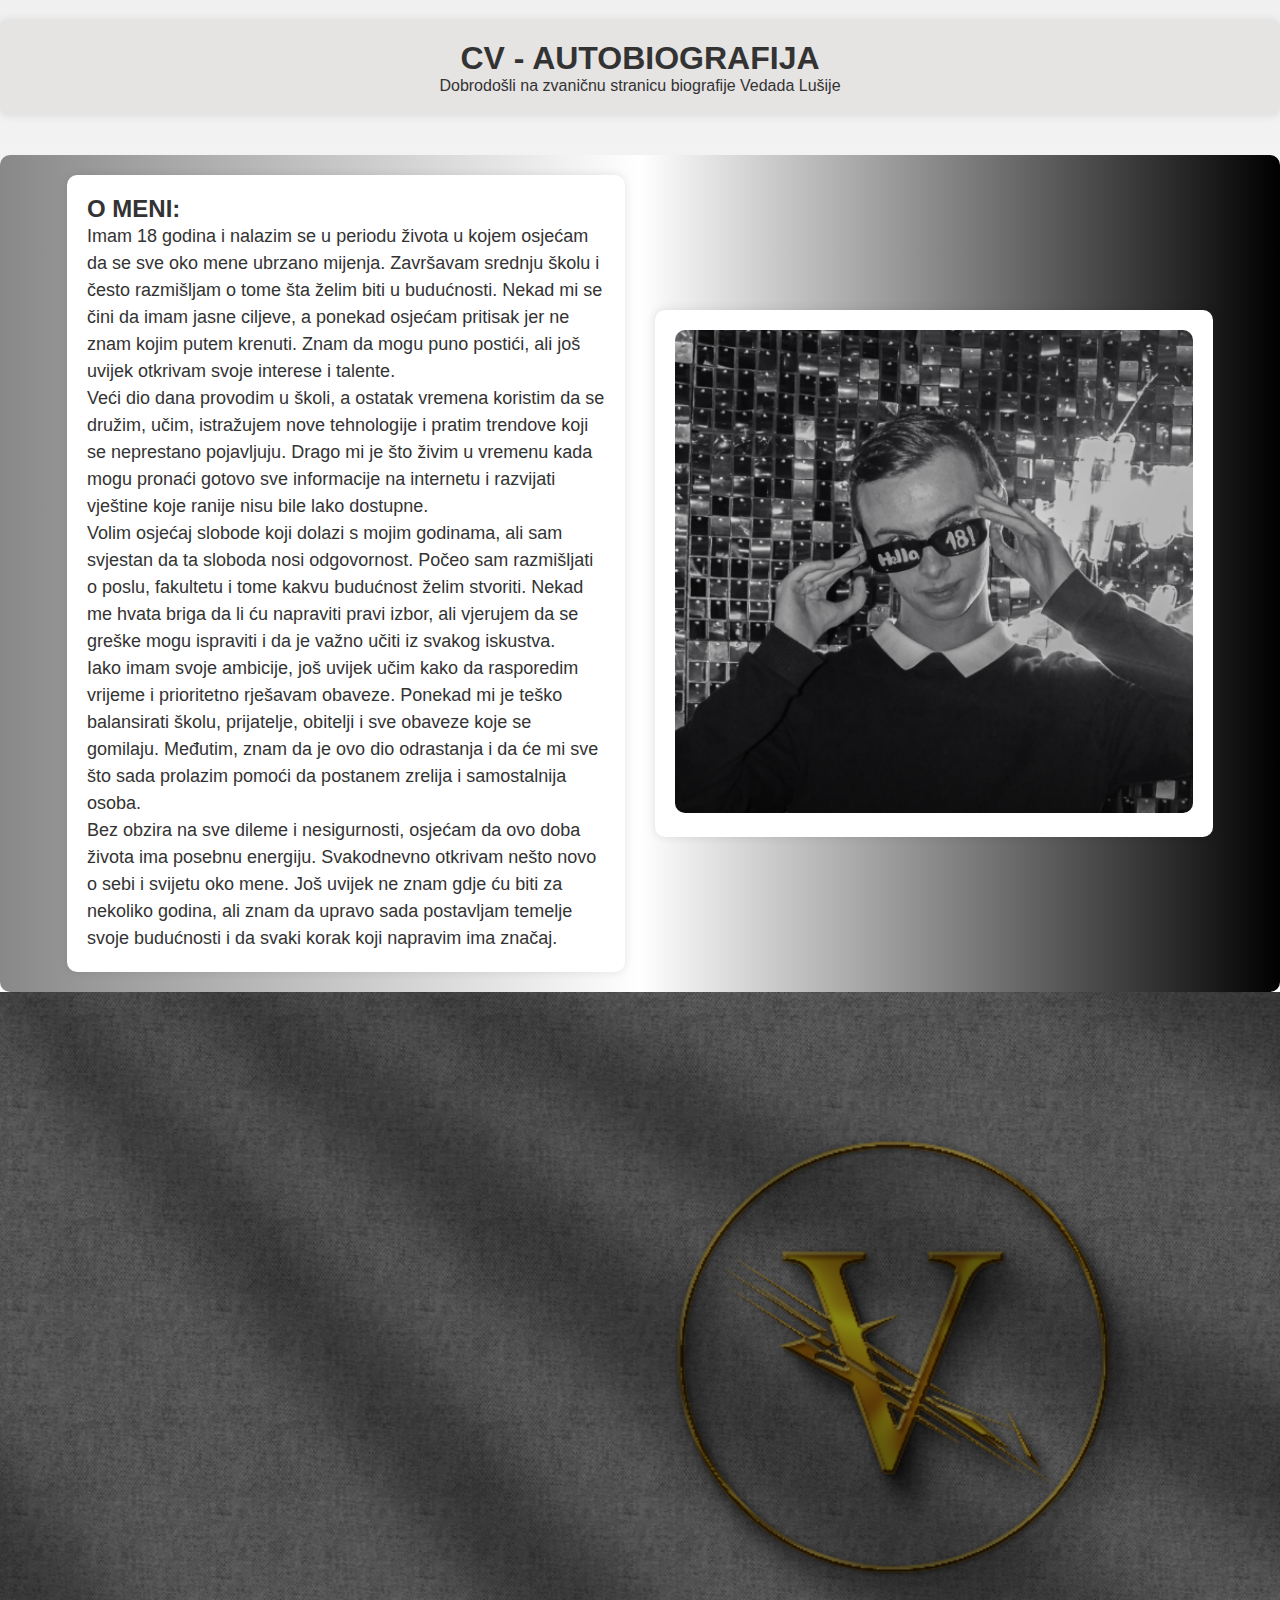
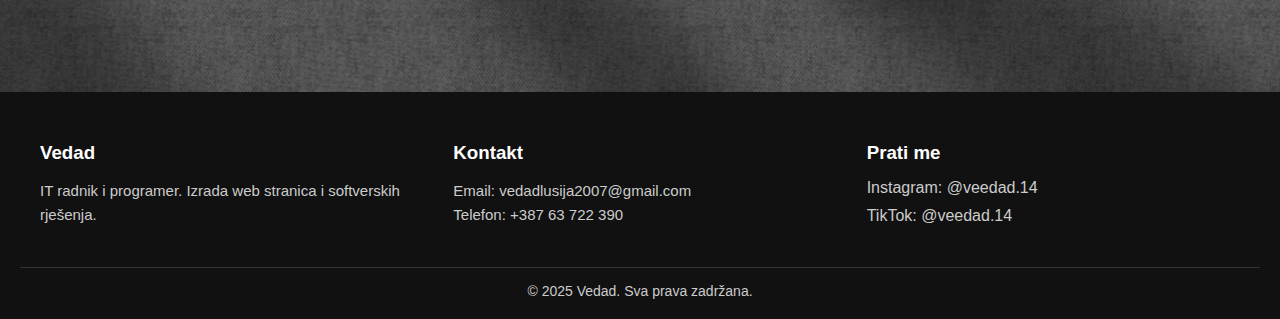
<file: index.html>
<!DOCTYPE html>
<html lang="en">
<head>
    <meta charset="UTF-8">
    <meta name="viewport" content="width=device-width, initial-scale=1.0">
    <link rel="stylesheet" href="style.css">

    <title>AUTOBIOGRAFIJA</title>
</head>
<body>
    <div class="najveciDiv">
        <h1> CV - AUTOBIOGRAFIJA </h1>
        <p> Dobrodošli na zvaničnu stranicu biografije Vedada Lušije</p>
    </div>

<div id="container">
    <div id="tekst">
        <h2>O MENI: </h2>
<p>
    Imam 18 godina i nalazim se u periodu života u kojem osjećam da se sve oko mene ubrzano mijenja. 
    Završavam srednju školu i često razmišljam o tome šta želim biti u budućnosti. Nekad mi se čini da imam jasne ciljeve, 
    a ponekad osjećam pritisak jer ne znam kojim putem krenuti. Znam da mogu puno postići, ali još uvijek otkrivam 
    svoje interese i talente.
</p>

<p>
    Veći dio dana provodim u školi, a ostatak vremena koristim da se družim, učim, istražujem nove tehnologije 
    i pratim trendove koji se neprestano pojavljuju. Drago mi je što živim u vremenu kada mogu pronaći gotovo sve 
    informacije na internetu i razvijati vještine koje ranije nisu bile lako dostupne.
</p>

<p>
    Volim osjećaj slobode koji dolazi s mojim godinama, ali sam svjestan da ta sloboda nosi odgovornost. 
    Počeo sam razmišljati o poslu, fakultetu i tome kakvu budućnost želim stvoriti. Nekad me hvata briga 
    da li ću napraviti pravi izbor, ali vjerujem da se greške mogu ispraviti i da je važno učiti iz svakog iskustva.
</p>

<p>
    Iako imam svoje ambicije, još uvijek učim kako da rasporedim vrijeme i prioritetno rješavam obaveze. 
    Ponekad mi je teško balansirati školu, prijatelje, obitelji i sve obaveze koje se gomilaju. 
    Međutim, znam da je ovo dio odrastanja i da će mi sve što sada prolazim pomoći da postanem zrelija i 
    samostalnija osoba.
</p>

<p>
    Bez obzira na sve dileme i nesigurnosti, osjećam da ovo doba života ima posebnu energiju. 
    Svakodnevno otkrivam nešto novo o sebi i svijetu oko mene. Još uvijek ne znam gdje ću biti za nekoliko godina, 
    ali znam da upravo sada postavljam temelje svoje budućnosti i da svaki korak koji napravim ima značaj.
</p>

    </div>

    <div id="slika">
        <img src="ja.png" alt="Ja, vedad.">
    </div>
</div>

<section class="hero">
  <div class="hero-text">
    <h1>Ja sam Vedad, vaš<br> web developer</h1>
    <p>Pomažem u razvoju web stranica i softvera</p>
    <a href="prijava/prijava.html" class="btn">Prijavite se i VI za svoju stranicu</a>
  </div>
</section>



<footer class="footer">
  <div class="footer-container">

    <div class="footer-box">
      <h3>Vedad</h3>
      <p>IT radnik i programer. Izrada web stranica i softverskih rješenja.</p>
    </div>

    <div class="footer-box">
      <h3>Kontakt</h3>
      <p>Email: <a href="mailto:vedadlusija2007@gmail.com">vedadlusija2007@gmail.com</a></p>
      <p>Telefon: +387 63 722 390</p>
    </div>

    <div class="footer-box">
      <h3>Prati me</h3>
      <div class="social-links">
        <a href="https://www.instagram.com/veedad.14" aria-label="Instagram">Instagram: @veedad.14</a>
        <a href="https://www.tiktok.com/@veedad.14" aria-label="TikTok">TikTok: @veedad.14</a>
      </div>
    </div>

  </div>

  <div class="footer-bottom">
    © 2025 Vedad. Sva prava zadržana.
  </div>
</footer>

</body>
</html>
</file>
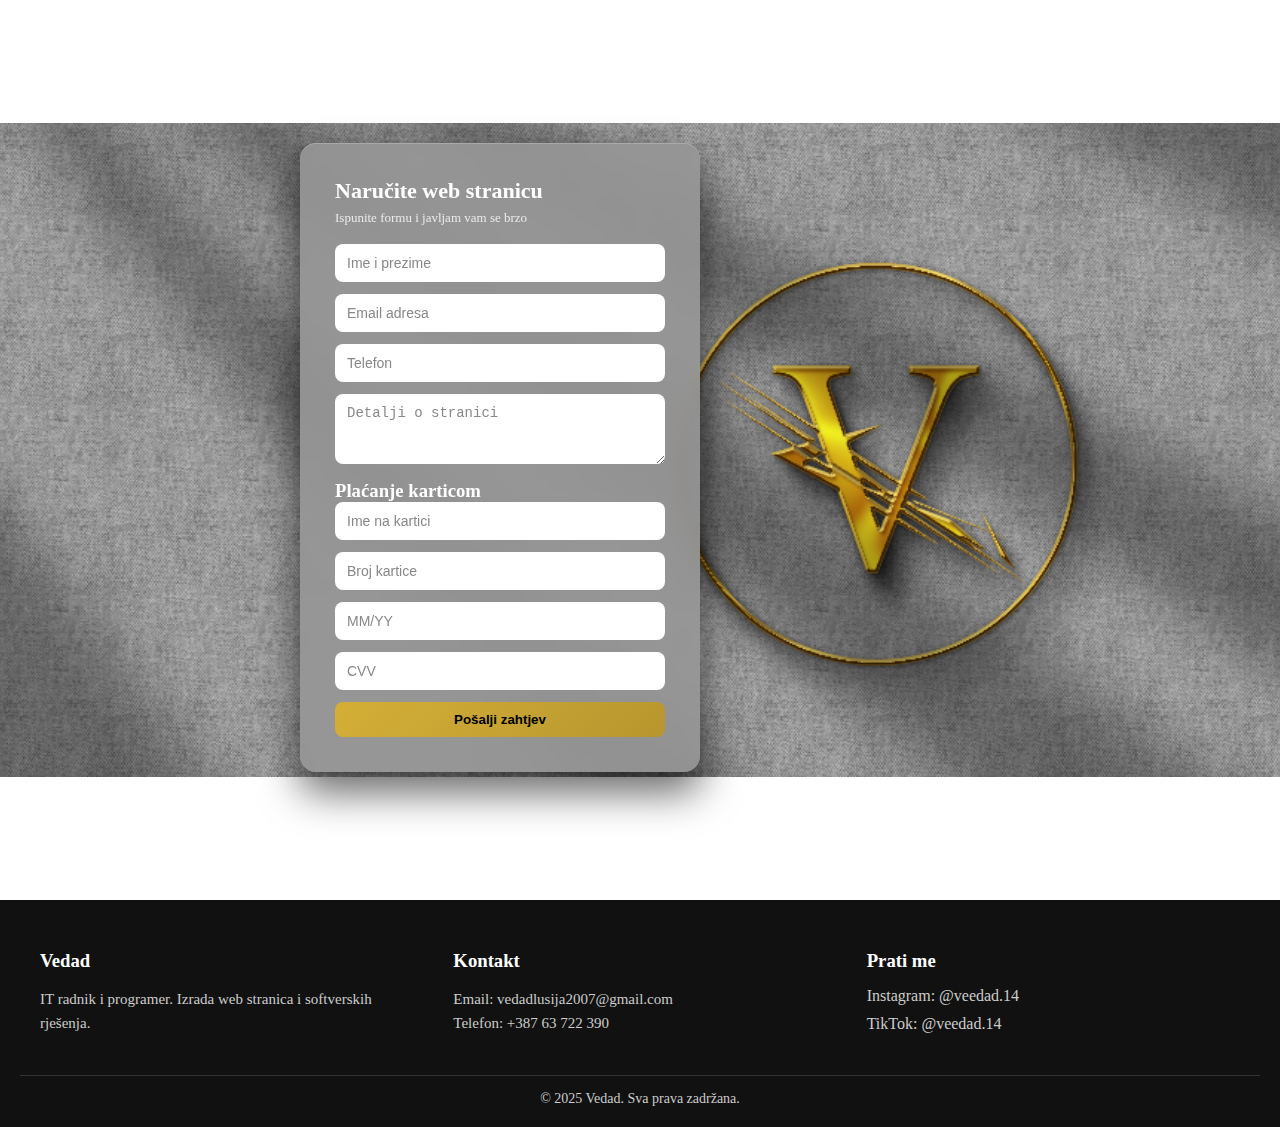
<file: prijava/prijava.html>
<!DOCTYPE html>
<html lang="en">
<head>
    <meta charset="UTF-8">
    <meta name="viewport" content="width=device-width, initial-scale=1.0">
    <link rel="stylesheet" href="style.css">
    <title>Prijava i plaćanje</title>
</head>
<body>
<section class="hero">
  <div class="hero-container">

    <div class="image-wrapper">
      <form class="form-on-image">
        <h2>Naručite web stranicu</h2>
        <p>Ispunite formu i javljam vam se brzo</p>

        <input type="text" placeholder="Ime i prezime" required>
        <input type="email" placeholder="Email adresa" required>
        <input type="tel" placeholder="Telefon" required>
        <textarea placeholder="Detalji o stranici" rows="3" required></textarea>

         <h3>Plaćanje karticom</h3>

  <input type="text" placeholder="Ime na kartici" required>

  <input type="text" placeholder="Broj kartice" maxlength="19" required>
    <input type="text" placeholder="MM/YY" maxlength="5" required>
    <input type="text" placeholder="CVV" maxlength="4" required>

        <button type="submit">Pošalji zahtjev</button>
      </form>
    </div>
  </div>
</section>

<footer class="footer">
  <div class="footer-container">

    <div class="footer-box">
      <h3>Vedad</h3>
      <p>IT radnik i programer. Izrada web stranica i softverskih rješenja.</p>
    </div>

    <div class="footer-box">
      <h3>Kontakt</h3>
      <p>Email: <a href="mailto:vedadlusija2007@gmail.com">vedadlusija2007@gmail.com</a></p>
      <p>Telefon: +387 63 722 390 </p>
    </div>

    <div class="footer-box">
      <h3>Prati me</h3>
      <div class="social-links">
        <a href="https://www.instagram.com/veedad.14" aria-label="Instagram">Instagram: @veedad.14</a>
        <a href="https://www.tiktok.com/@veedad.14" aria-label="TikTok">TikTok: @veedad.14</a>
      </div>
    </div>

  </div>

  <div class="footer-bottom">
    © 2025 Vedad. Sva prava zadržana.
  </div>
</footer>

</body>
</html>
</file>
<file: style.css>
* {
  margin: 0;
  padding: 0;
  box-sizing: border-box;
}


.najveciDiv{
    background-color: rgb(230, 227, 227); 
    padding: 20px;          
    text-align: center;      
    border-radius: 8px;      
    margin: 20px auto;       
    width: 100%;              
    box-shadow: 0 0 10px rgba(0,0,0,0.1); 
    text-align: center;
}
nav {
    background-color: white;
    box-shadow: 0 0 10px rgba(0,0,0,0.1);
    padding: 15px 0;
}

nav ul {
    list-style: none;
    display: flex;
    justify-content: center;
    gap: 40px; 
    margin: 0;
    padding: 0;
}

nav ul li a {
    text-decoration: none;
    font-size: 20px;
    color: #333;
    transition: 0.3s;
    font-weight: bold;
}

nav ul li a:hover {
    color: #007bff; 
}

#container {
    display: flex;         
    justify-content: center;
    align-items: center;
    gap: 30px;              
    margin-top: 40px;
}

#tekst, #slika {
    background-color: white;
    padding: 20px;
    width: 45%;             
    border-radius: 10px;
    box-shadow: 0 0 10px rgba(0,0,0,0.1);
}

#tekst p {
    font-size: 18px;
    line-height: 1.5;
}

#slika img {
    width: 100%;            
    border-radius: 10px;
}

#container {
    display: flex;
    justify-content: center;
    align-items: center;
    gap: 30px;
    margin-top: 40px;

    background: linear-gradient(to right, #888888, #ffffff, #000000);
    padding: 20px;
    border-radius: 10px;
}

body {
    margin: 0;
    font-family: Arial, sans-serif;
    background: linear-gradient(to bottom, #f0f0f0, #ffffff, #d0d0d0);
    color: #333;
}

#hero {
    display: flex;
    justify-content: center;
    align-items: center;
    height: 100vh;
    padding: 0 50px;
    gap: 50px;
}
.hero {
      position: relative;
      width: 100%;
      height: 100vh; 
      background-image: url('https://source.unsplash.com/1920x1080/?technology'); 
      background-size: 100%;
      background-position: center;
      display:block;
      align-items: center;
      justify-content: flex-start; 
      padding-left: 50px;
      color: white;
      overflow: hidden;
    }

    .hero-logo {
      width: 300px;
      height: 300px;
    }

    .hero::before {
      content: "";
      position: absolute;
      top: 0; left: 0;
      width: 100%;
      height: 100%;
      background: rgba(0,0,0,0.4); 
      z-index: 0;
    }

    .hero-text {
      position: relative;
      z-index: 1;
      max-width: 500px;
      animation: slideFade 2s ease forwards;
    }

    .hero-text h1 {
      font-size: 3em;
      margin-bottom: 20px;
      opacity: 0;
      animation: fadeIn 2s 0.5s forwards;
    }

    .hero-text p {
      font-size: 1.2em;
      margin-bottom: 20px;
      opacity: 0;
      animation: fadeIn 2s 1s forwards;
    }

    .btn {
      display: inline-block;
      padding: 10px 20px;
      color: white;
      border: 2px solid white;
      text-decoration: none;
      font-weight: bold;
      opacity: 0;
      animation: fadeIn 2s 1.5s forwards;
      transition: background 0.3s, color 0.3s;
    }

    .btn:hover {
      background: white;
      color: black;
    }

    /* Animacije */
    @keyframes slideFade {
      0% { transform: translateX(-100px); opacity: 0; }
      100% { transform: translateX(0); opacity: 1; }
    }

    @keyframes fadeIn {
      to { opacity: 1; }
    }

.hero {
    position: relative;
    width: 100%;
    height: 100%; 

    /* TVOJA SLIKA */
    background-image: url("logo.png"); 
    background-size: cover;             
    background-position: center;
    background-repeat: no-repeat;
    margin-top: 0px;
    margin-bottom: 0px !important;

    display: flex;
    align-items: center;               
    justify-content: flex-start;        
    padding-left: 50px;

    color: white;
    overflow: hidden;
}

.hero::before {
    content: "";
    position: absolute;
    inset: 0;
    background: rgba(0, 0, 0, 0.45); 
    z-index: 0;
}

.hero-text {
    position: relative;
    z-index: 1;
    max-width: 500px;
}

.hero-text h1 {
    font-size: 3rem;
    margin-bottom: 20px;
}

.hero-text p {
    font-size: 1.2rem;
    margin-bottom: 25px;
}

/* DUGME */
.btn {
    display: inline-block;
    padding: 12px 25px;
    border: 2px solid white;
    color: white;
    text-decoration: none;
    font-weight: bold;
    transition: 0.3s;
}

.btn:hover {
    background: white;
    color: black;
}

/* FOOTER */
.footer {
    background: #111;
    color: #ccc;
    padding: 50px 20px 20px;
    margin-top: 0px;
}

.footer-container {
    max-width: 1200px;
    margin: auto;
    display: flex;
    gap: 40px;
    justify-content: space-between;
    flex-wrap: wrap;
}

.footer-box {
    flex: 1;
    min-width: 250px;
}

.footer-box h3 {
    color: white;
    margin-bottom: 15px;
}

.footer-box p {
    font-size: 15px;
    line-height: 1.6;
}

.footer a {
    color: #ccc;
    text-decoration: none;
    transition: 0.3s;
}

.footer a:hover {
    color: #007bff;
}

.social-links {
    display: flex;
    flex-direction: column;
    gap: 10px;
}

.footer-bottom {
    text-align: center;
    margin-top: 40px;
    border-top: 1px solid #333;
    padding-top: 15px;
    font-size: 14px;
}

.hero {
    height: 650px;       
    padding-left: 100px;  
    height: 700px;
   margin-bottom: 120px; 
   padding-bottom: 100px;
   
}
.hero-text {
    max-width: 600px;   
}

.hero-text h1 {
    font-size: 3.2rem;
    line-height: 1.2;
}

.hero-text p {
    font-size: 1.25rem;
}
</file>
<file: prijava/style.css>
* {
  margin: 0;
  padding: 0;
  box-sizing: border-box;
}


.hero {
 background-image: url("logo.png"); 
    background-size: 115%;            
    background-position: center;
    background-repeat: no-repeat;
    display: flex;
    align-items: center;
    justify-content: flex-start;

    margin: 0;             
    padding: 0;            
    
    width: 100%;
    min-height: 100vh;    
    height: auto;            

    overflow: hidden;
    color: white;

}

.form-on-image {
  width: 400px;
  padding: 35px;
  background: rgba(150, 150, 150, 0.92);
  border-radius: 16px;
  margin-top: 15px;
  box-shadow:
    0 20px 40px rgba(0, 0, 0, 0.6),
    inset 0 1px 0 rgba(255,255,255,0.2);

  backdrop-filter: blur(6px);
}

.form-on-image h2 {
  margin-bottom: 6px;
  color: #ffffff;
  font-size: 22px;
}

.form-on-image p {
  margin-bottom: 18px;
  font-size: 13px;
  color: #eaeaea;
}

.form-on-image input,
.form-on-image textarea {
  width: 100%;
  padding: 11px 12px;
  margin-bottom: 12px;

  border-radius: 8px;
  border: none;
  outline: none;

  font-size: 14px;
  background: #ffffff;
  color: #333;
}

.form-on-image input::placeholder,
.form-on-image textarea::placeholder {
  color: #888;
  margin-right: 10px;
}

.form-on-image input:focus,
.form-on-image textarea:focus {
  box-shadow: 0 0 0 2px rgba(202, 164, 55, 0.6);
}

.form-on-image button {
  width: 100%;
  padding: 10px;

  background: linear-gradient(135deg, #d4af37, #b8962e);
  color: #000;

  border: none;
  border-radius: 8px;
  font-weight: 600;
  cursor: pointer;

  transition: transform 0.2s ease, box-shadow 0.2s ease;
}

.form-on-image button:hover {
  transform: translateY(-1px);
  box-shadow: 0 6px 15px rgba(0,0,0,0.3);
}

.card-payment {
  margin-top: 10px;
}

.card-payment h3 {
  font-size: 15px;
  color: #ffffff;
  margin-bottom: 10px;
}

.card-payment input {
  width: 100%;
  padding: 11px 12px;
  margin-bottom: 10px;

  border-radius: 8px;
  border: none;
  outline: none;

  font-size: 14px;
  background: #ffffff;
  color: #333;
}

.card-row {
  display: flex;
  gap: 10px;
}

.card-row input {
  flex: 1;
}

.card-payment input:focus {
  box-shadow: 0 0 0 2px rgba(202, 164, 55, 0.6);
}

.footer {
    background: #111;
    color: #ccc;
    padding: 50px 20px 20px;
    margin-top: 0px;
}

.footer-container {
    max-width: 1200px;
    margin: auto;
    display: flex;
    gap: 40px;
    justify-content: space-between;
    flex-wrap: wrap;
}

.footer-box {
    flex: 1;
    min-width: 250px;
}

.footer-box h3 {
    color: white;
    margin-bottom: 15px;
}

.footer-box p {
    font-size: 15px;
    line-height: 1.6;
}

.footer a {
    color: #ccc;
    text-decoration: none;
    transition: 0.3s;
}

.footer a:hover {
    color: #007bff;
}

.social-links {
    display: flex;
    flex-direction: column;
    gap: 10px;
}

.footer-bottom {
    text-align: center;
    margin-top: 40px;
    border-top: 1px solid #333;
    padding-top: 15px;
    font-size: 14px;
}

.hero {
    height: 650px;        
    padding-left: 100px;  
    height: 700px;
   
}
.hero-text {
    max-width: 600px;   
}

.hero-text h1 {
    font-size: 3.2rem;
    line-height: 1.2;
}

.hero-text p {
    font-size: 1.25rem;
}

.form-on-image {
  right: 52%;
  transform: translate(20%, 5%);
  

}

@media (max-width: 1024px) {
    .hero {
        padding: 40px 20px;
        flex-direction: column;
        height: auto;
    }

    .form-on-image {
        transform: none;
        margin-top: 20px;
        right: auto;
    }
}

@media (max-width: 768px) {
    .form-on-image {
        width: 100%;
        padding: 30px 20px;
    }

    .card-row {
        flex-direction: column;
    }

    .card-row input {
        flex: unset;
        width: 100%;
    }
}

@media (max-width: 480px) {
    .form-on-image h2 {
        font-size: 20px;
    }

    .form-on-image p {
        font-size: 12px;
    }

    .form-on-image button {
        font-size: 14px;
    }
}


.form-on-image{
  transform: translate(50%, 5%);  
}

.form-on-image {
    right: 50%;
    transform: translate(50%, 0%); 
}

.hero {
    margin-bottom: 0;
    padding-bottom: 0;
}

html, body {
    margin: 0;
    padding: 0;
    height: 100%;
    width: 100%;
}

.hero {
    min-height: 100vh; 
}

@media (max-width: 1024px) {
    .hero {
        flex-direction: column;
        padding: 20px;
        min-height: auto;
    }

    .form-on-image {
        width: 80%;
        margin-top: 20px;
        transform: none !important;
        right: auto !important;
    }
}

@media (max-width: 768px) {
     html, body {
        height: 100%;
    }

    .hero {
        min-height: 100vh;     
        height: 100vh;
        width: 100%;

        background-size: cover; 
        background-position: center;
        background-repeat: no-repeat;

        padding: 20px;
    }
    .form-on-image {
        width: 95%;
        padding: 25px;
    }

    .form-on-image h2 {
        font-size: 20px;
    }

    .form-on-image p {
        font-size: 12px;
    }

    .form-on-image button {
        font-size: 14px;
    }

    .card-row {
        flex-direction: column;
    }

    .card-row input {
        width: 100%;
        flex: unset;
    }
}
</file>
